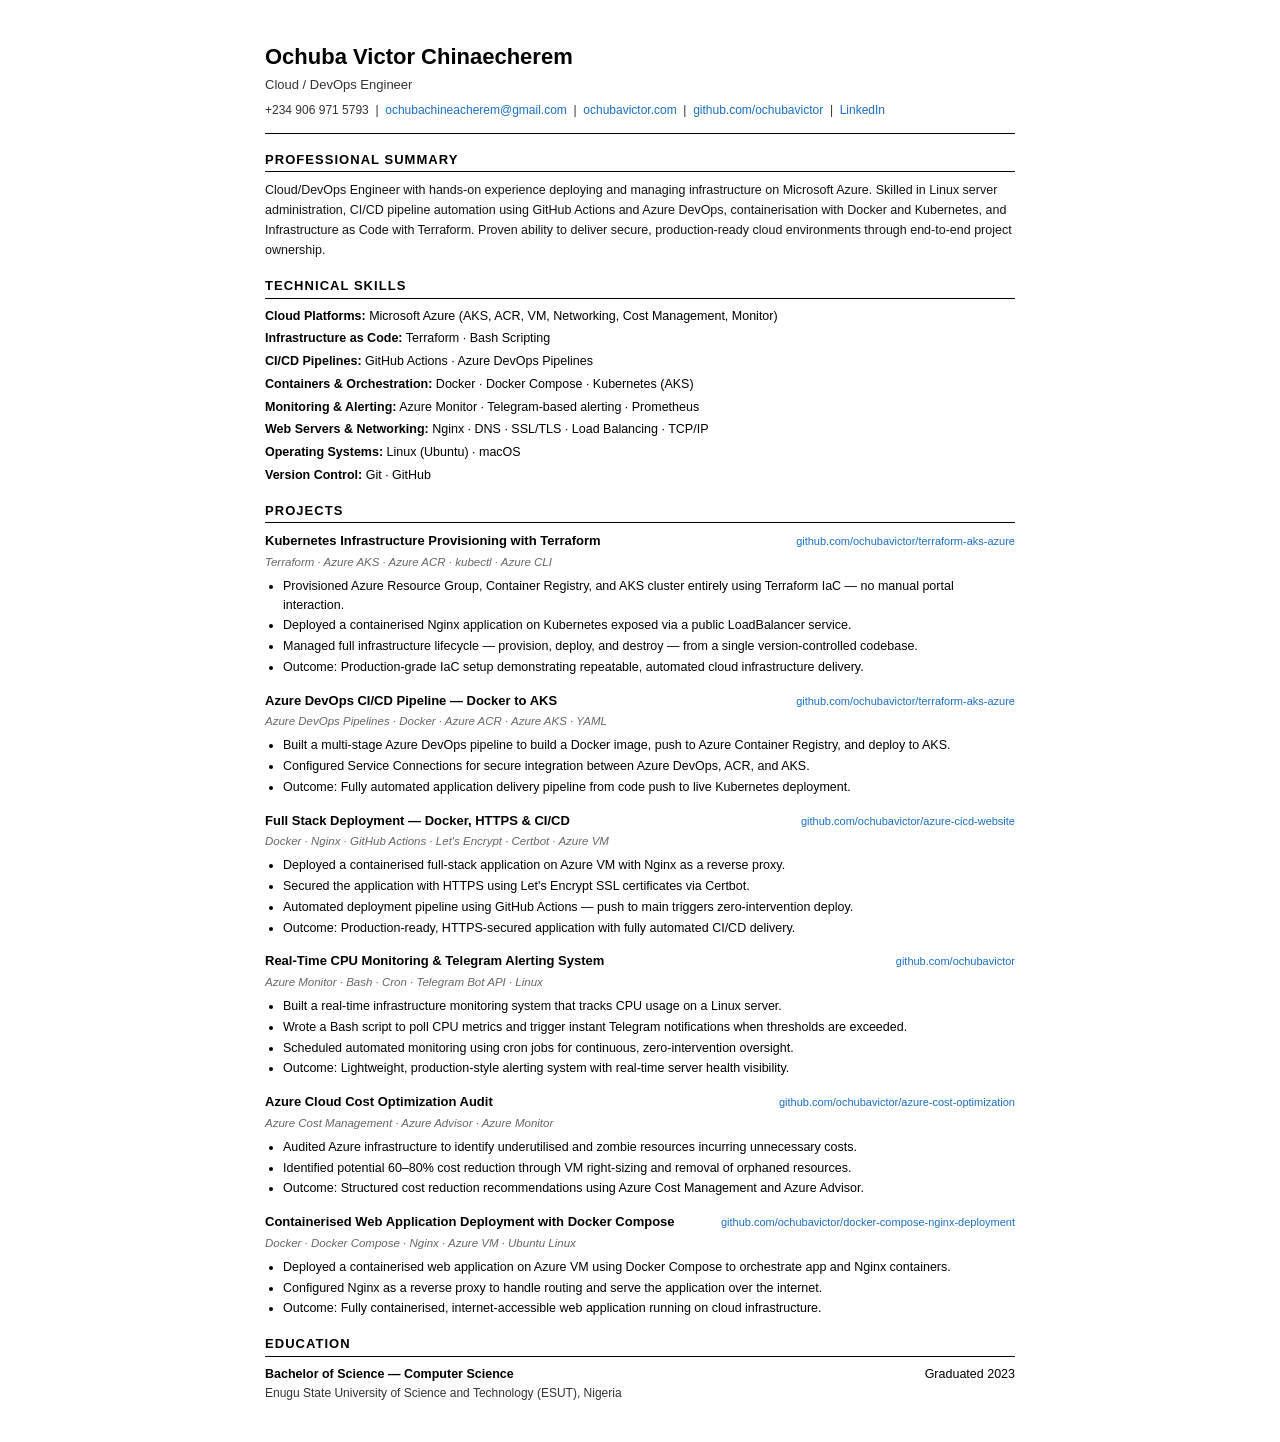
<file: assets/cv.html>
<!DOCTYPE html>
<html lang="en">
<head>
<meta charset="UTF-8">
<meta name="viewport" content="width=device-width, initial-scale=1.0">
<title>Ochuba Victor Chinaecherem — CV</title>
<style>
  * { margin: 0; padding: 0; box-sizing: border-box; }
  body {
    font-family: Arial, sans-serif;
    font-size: 13px;
    color: #000;
    background: #fff;
    padding: 40px 50px;
    max-width: 850px;
    margin: 0 auto;
    line-height: 1.5;
  }
  .name { font-size: 22px; font-weight: bold; }
  .job-title { font-size: 13px; color: #333; margin-top: 2px; }
  .contact { font-size: 12px; color: #333; margin-top: 6px; }
  .contact a { color: #1a6fc4; text-decoration: none; }
  .contact a:hover { text-decoration: underline; }
  .divider { border: none; border-top: 1.5px solid #000; margin: 14px 0 10px; }
  .section-title {
    font-size: 13px;
    font-weight: bold;
    text-transform: uppercase;
    letter-spacing: 0.08em;
    border-bottom: 1px solid #000;
    padding-bottom: 2px;
    margin-bottom: 8px;
    margin-top: 16px;
  }
  .summary { font-size: 12.5px; line-height: 1.6; color: #111; }
  .skills-block { margin-bottom: 4px; font-size: 12.5px; }
  .skills-block strong { color: #000; }
  .project { margin-bottom: 14px; }
  .project-header {
    display: flex;
    justify-content: space-between;
    align-items: baseline;
    gap: 16px;
    flex-wrap: wrap;
  }
  .project-title { font-weight: bold; font-size: 13px; }
  .project-link { font-size: 11px; flex-shrink: 0; }
  .project-link a { color: #1a6fc4; text-decoration: none; }
  .project-link a:hover { text-decoration: underline; }
  .project-stack { font-size: 11.5px; color: #666; margin-top: 3px; font-style: italic; }
  ul { padding-left: 18px; margin-top: 6px; }
  ul li { font-size: 12.5px; margin-bottom: 2px; }
  .edu-row { display: flex; justify-content: space-between; font-size: 12.5px; flex-wrap: wrap; gap: 4px; }
  .edu-title { font-weight: bold; }
  .edu-sub { font-size: 12px; color: #333; margin-top: 1px; }
  @media (max-width: 600px) {
    body { padding: 24px 20px; }
    .project-header { flex-direction: column; gap: 4px; }
  }
  @media print {
    body { padding: 20px 30px; }
    .contact a { color: #000; }
    .project-link a { color: #000; }
  }
</style>
</head>
<body>

<div class="name">Ochuba Victor Chinaecherem</div>
<div class="job-title">Cloud / DevOps Engineer</div>
<div class="contact">
  +234 906 971 5793 &nbsp;|&nbsp;
  <a href="mailto:ochubachineacherem@gmail.com">ochubachineacherem@gmail.com</a> &nbsp;|&nbsp;
  <a href="https://ochubavictor.com" target="_blank">ochubavictor.com</a> &nbsp;|&nbsp;
  <a href="https://github.com/ochubavictor" target="_blank">github.com/ochubavictor</a> &nbsp;|&nbsp;
  <a href="https://linkedin.com/in/ochuba-victor-chinaecherem-a76aa430b" target="_blank">LinkedIn</a>
</div>

<hr class="divider">

<div class="section-title">Professional Summary</div>
<p class="summary">
  Cloud/DevOps Engineer with hands-on experience deploying and managing infrastructure on Microsoft Azure. Skilled in Linux server administration, CI/CD pipeline automation using GitHub Actions and Azure DevOps, containerisation with Docker and Kubernetes, and Infrastructure as Code with Terraform. Proven ability to deliver secure, production-ready cloud environments through end-to-end project ownership.
</p>

<div class="section-title">Technical Skills</div>
<div class="skills-block"><strong>Cloud Platforms:</strong> Microsoft Azure (AKS, ACR, VM, Networking, Cost Management, Monitor)</div>
<div class="skills-block"><strong>Infrastructure as Code:</strong> Terraform · Bash Scripting</div>
<div class="skills-block"><strong>CI/CD Pipelines:</strong> GitHub Actions · Azure DevOps Pipelines</div>
<div class="skills-block"><strong>Containers & Orchestration:</strong> Docker · Docker Compose · Kubernetes (AKS)</div>
<div class="skills-block"><strong>Monitoring & Alerting:</strong> Azure Monitor · Telegram-based alerting · Prometheus</div>
<div class="skills-block"><strong>Web Servers & Networking:</strong> Nginx · DNS · SSL/TLS · Load Balancing · TCP/IP</div>
<div class="skills-block"><strong>Operating Systems:</strong> Linux (Ubuntu) · macOS</div>
<div class="skills-block"><strong>Version Control:</strong> Git · GitHub</div>

<div class="section-title">Projects</div>

<div class="project">
  <div class="project-header">
    <div class="project-title">Kubernetes Infrastructure Provisioning with Terraform</div>
    <div class="project-link"><a href="https://github.com/ochubavictor/terraform-aks-azure" target="_blank">github.com/ochubavictor/terraform-aks-azure</a></div>
  </div>
  <div class="project-stack">Terraform · Azure AKS · Azure ACR · kubectl · Azure CLI</div>
  <ul>
    <li>Provisioned Azure Resource Group, Container Registry, and AKS cluster entirely using Terraform IaC — no manual portal interaction.</li>
    <li>Deployed a containerised Nginx application on Kubernetes exposed via a public LoadBalancer service.</li>
    <li>Managed full infrastructure lifecycle — provision, deploy, and destroy — from a single version-controlled codebase.</li>
    <li>Outcome: Production-grade IaC setup demonstrating repeatable, automated cloud infrastructure delivery.</li>
  </ul>
</div>

<div class="project">
  <div class="project-header">
    <div class="project-title">Azure DevOps CI/CD Pipeline — Docker to AKS</div>
    <div class="project-link"><a href="https://github.com/ochubavictor/terraform-aks-azure" target="_blank">github.com/ochubavictor/terraform-aks-azure</a></div>
  </div>
  <div class="project-stack">Azure DevOps Pipelines · Docker · Azure ACR · Azure AKS · YAML</div>
  <ul>
    <li>Built a multi-stage Azure DevOps pipeline to build a Docker image, push to Azure Container Registry, and deploy to AKS.</li>
    <li>Configured Service Connections for secure integration between Azure DevOps, ACR, and AKS.</li>
    <li>Outcome: Fully automated application delivery pipeline from code push to live Kubernetes deployment.</li>
  </ul>
</div>

<div class="project">
  <div class="project-header">
    <div class="project-title">Full Stack Deployment — Docker, HTTPS & CI/CD</div>
    <div class="project-link"><a href="https://github.com/ochubavictor/azure-cicd-website" target="_blank">github.com/ochubavictor/azure-cicd-website</a></div>
  </div>
  <div class="project-stack">Docker · Nginx · GitHub Actions · Let's Encrypt · Certbot · Azure VM</div>
  <ul>
    <li>Deployed a containerised full-stack application on Azure VM with Nginx as a reverse proxy.</li>
    <li>Secured the application with HTTPS using Let's Encrypt SSL certificates via Certbot.</li>
    <li>Automated deployment pipeline using GitHub Actions — push to main triggers zero-intervention deploy.</li>
    <li>Outcome: Production-ready, HTTPS-secured application with fully automated CI/CD delivery.</li>
  </ul>
</div>

<div class="project">
  <div class="project-header">
    <div class="project-title">Real-Time CPU Monitoring & Telegram Alerting System</div>
    <div class="project-link"><a href="https://github.com/ochubavictor" target="_blank">github.com/ochubavictor</a></div>
  </div>
  <div class="project-stack">Azure Monitor · Bash · Cron · Telegram Bot API · Linux</div>
  <ul>
    <li>Built a real-time infrastructure monitoring system that tracks CPU usage on a Linux server.</li>
    <li>Wrote a Bash script to poll CPU metrics and trigger instant Telegram notifications when thresholds are exceeded.</li>
    <li>Scheduled automated monitoring using cron jobs for continuous, zero-intervention oversight.</li>
    <li>Outcome: Lightweight, production-style alerting system with real-time server health visibility.</li>
  </ul>
</div>

<div class="project">
  <div class="project-header">
    <div class="project-title">Azure Cloud Cost Optimization Audit</div>
    <div class="project-link"><a href="https://github.com/ochubavictor/azure-cost-optimization" target="_blank">github.com/ochubavictor/azure-cost-optimization</a></div>
  </div>
  <div class="project-stack">Azure Cost Management · Azure Advisor · Azure Monitor</div>
  <ul>
    <li>Audited Azure infrastructure to identify underutilised and zombie resources incurring unnecessary costs.</li>
    <li>Identified potential 60–80% cost reduction through VM right-sizing and removal of orphaned resources.</li>
    <li>Outcome: Structured cost reduction recommendations using Azure Cost Management and Azure Advisor.</li>
  </ul>
</div>

<div class="project">
  <div class="project-header">
    <div class="project-title">Containerised Web Application Deployment with Docker Compose</div>
    <div class="project-link"><a href="https://github.com/ochubavictor/docker-compose-nginx-deployment" target="_blank">github.com/ochubavictor/docker-compose-nginx-deployment</a></div>
  </div>
  <div class="project-stack">Docker · Docker Compose · Nginx · Azure VM · Ubuntu Linux</div>
  <ul>
    <li>Deployed a containerised web application on Azure VM using Docker Compose to orchestrate app and Nginx containers.</li>
    <li>Configured Nginx as a reverse proxy to handle routing and serve the application over the internet.</li>
    <li>Outcome: Fully containerised, internet-accessible web application running on cloud infrastructure.</li>
  </ul>
</div>

<div class="section-title">Education</div>
<div class="edu-row">
  <div>
    <div class="edu-title">Bachelor of Science — Computer Science</div>
    <div class="edu-sub">Enugu State University of Science and Technology (ESUT), Nigeria</div>
  </div>
  <div>Graduated 2023</div>
</div>

</body>
</html>
</file>
